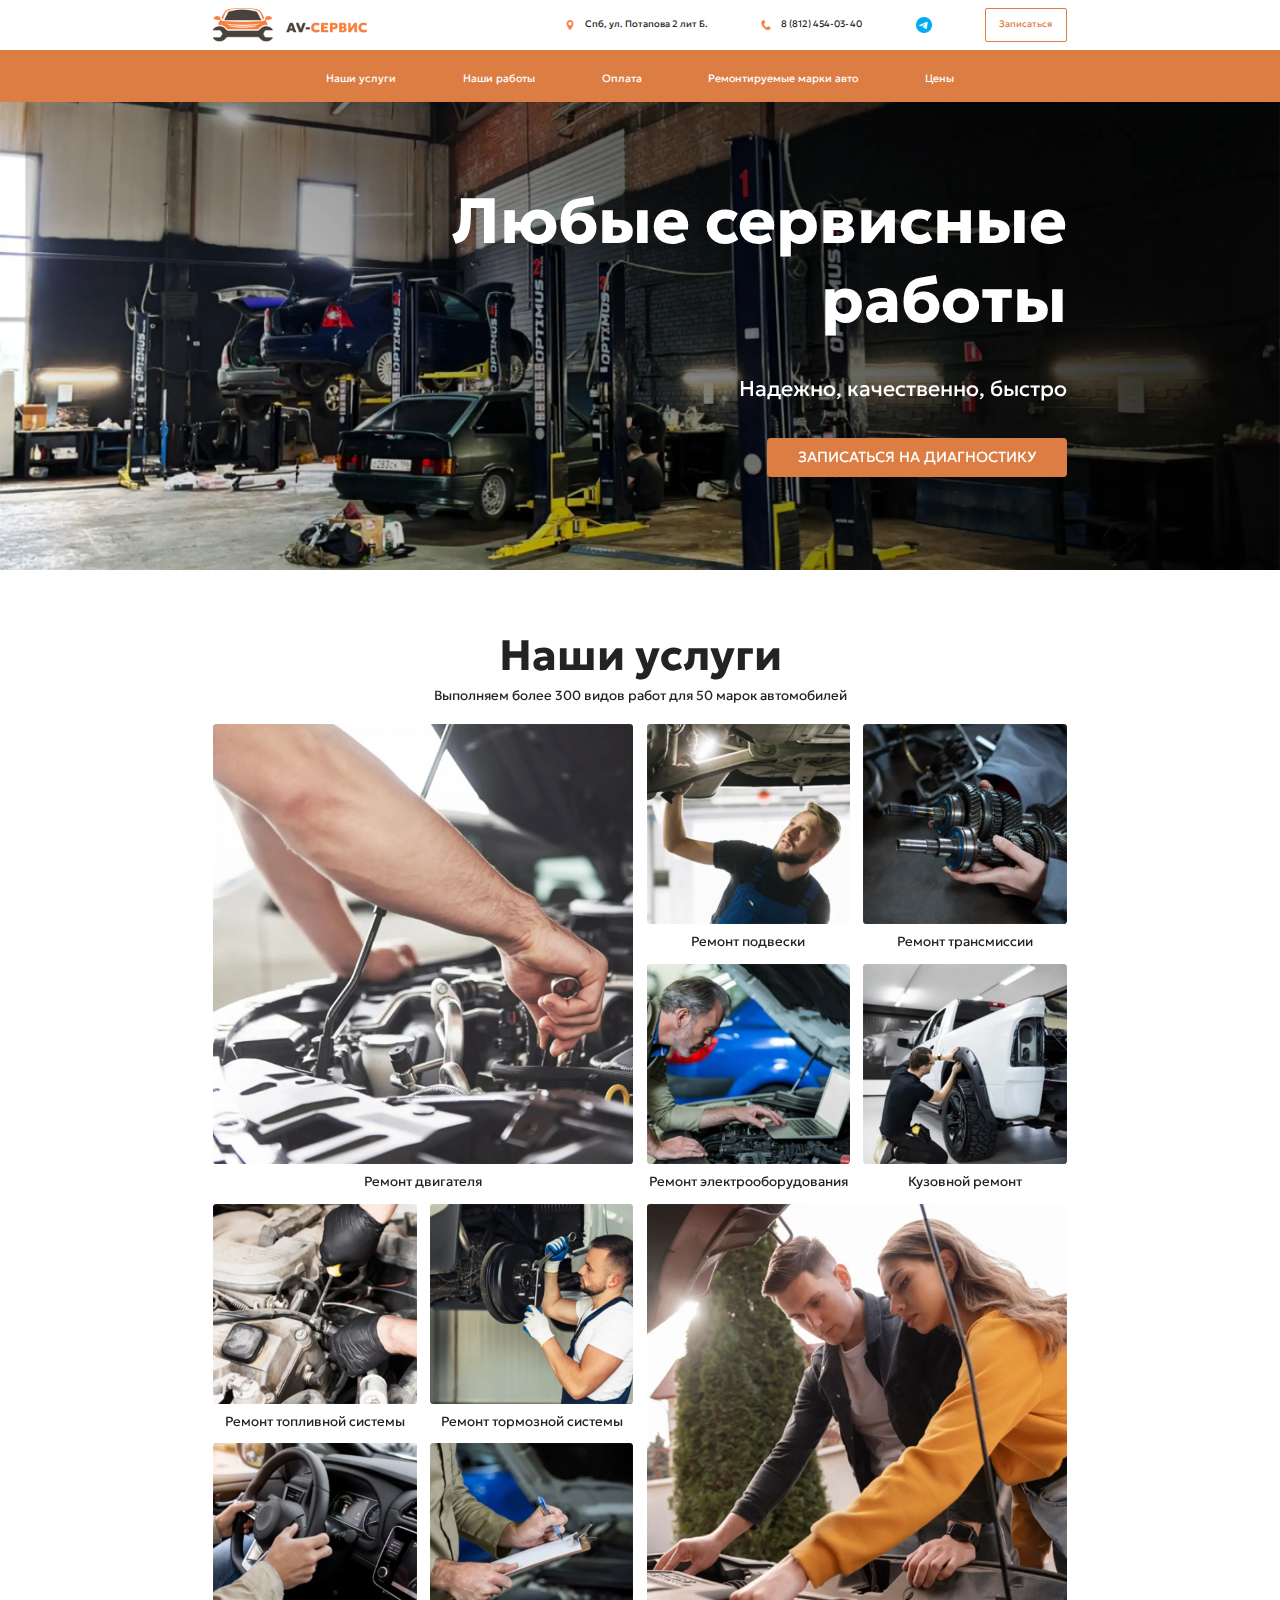
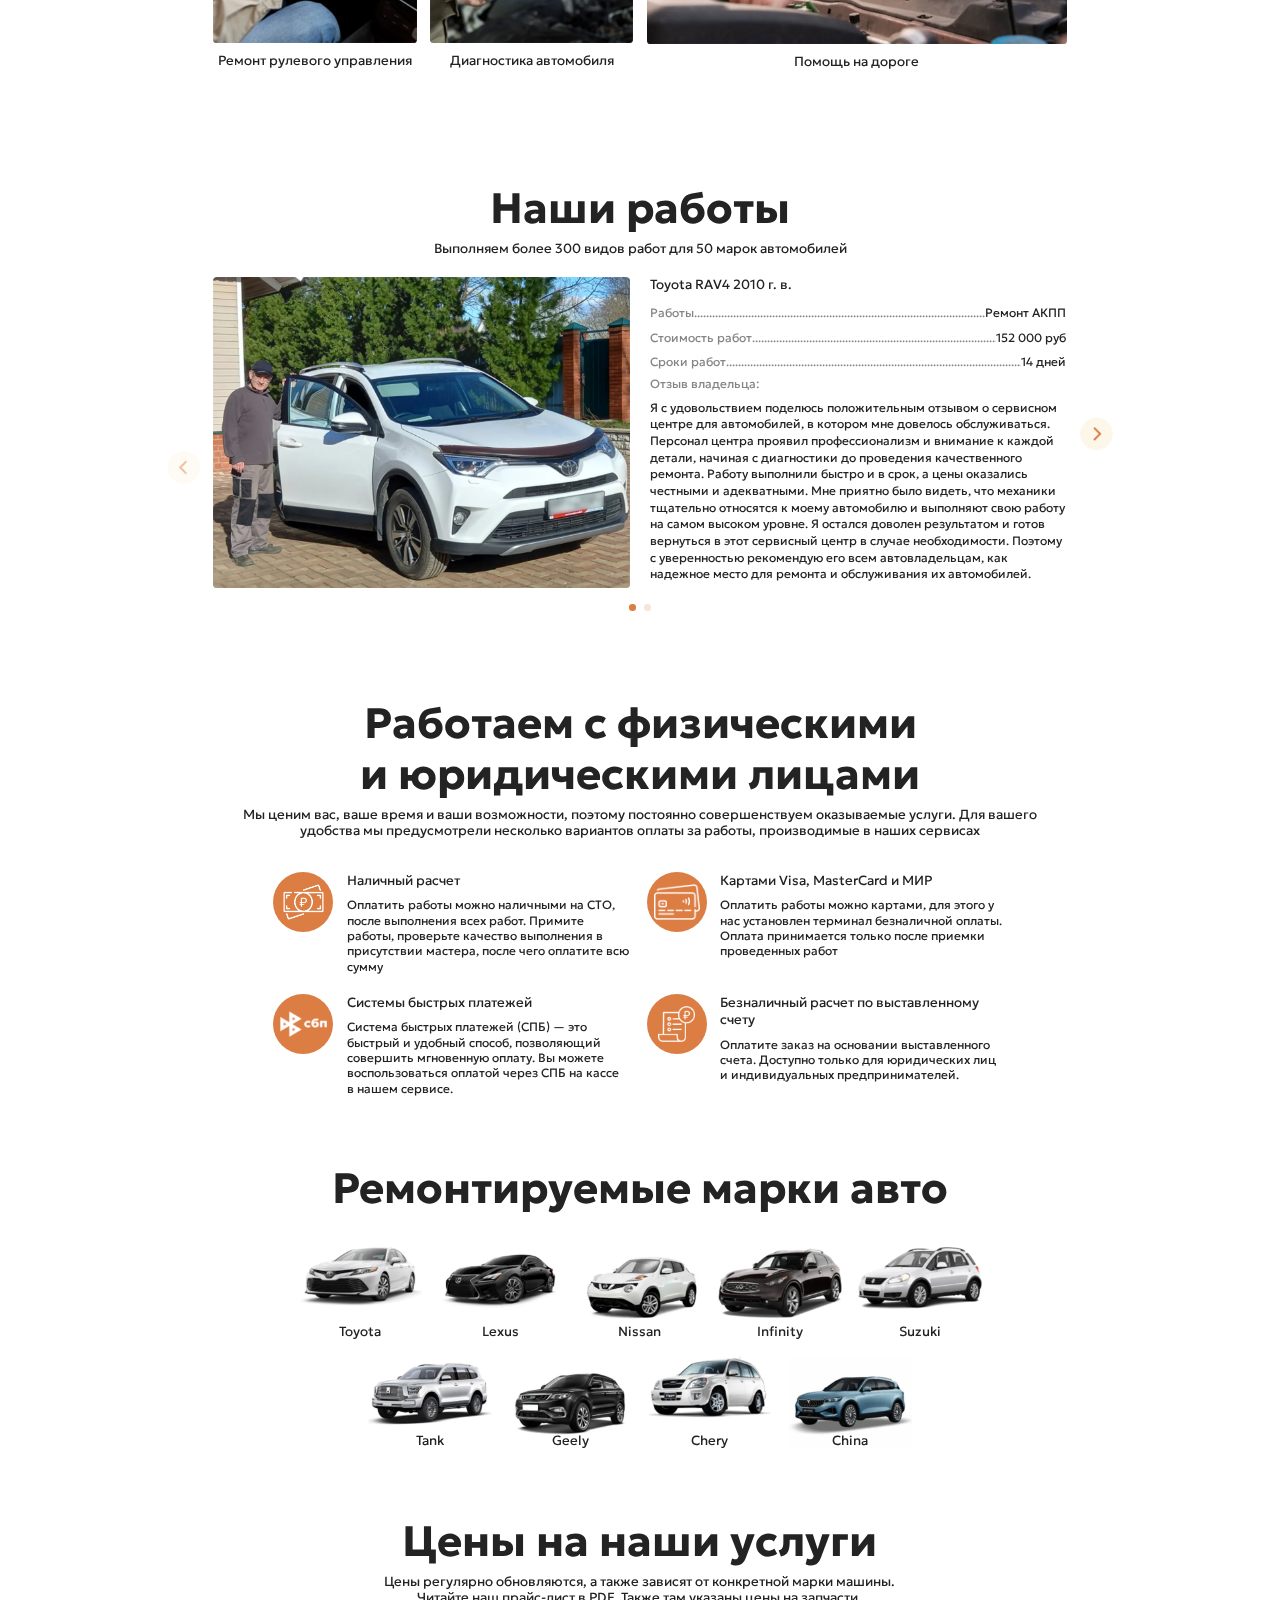
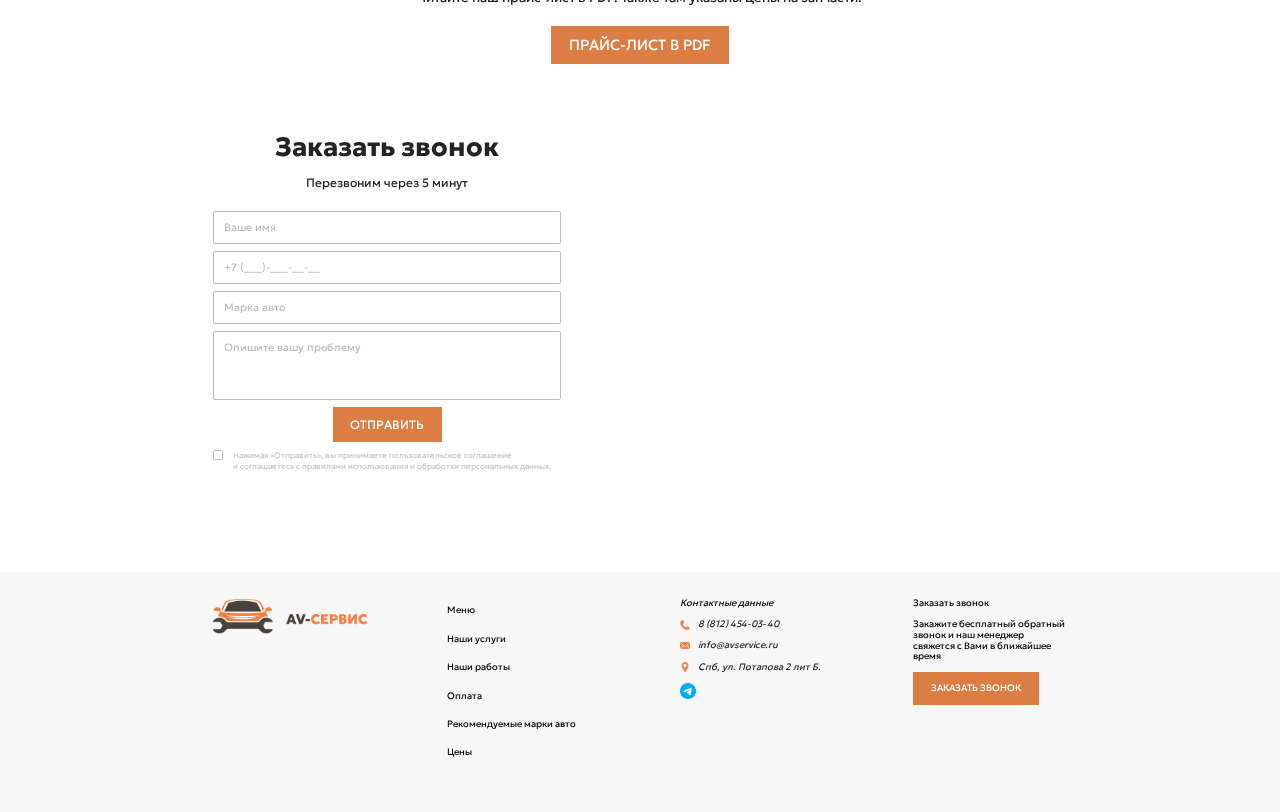
<file: docs/index.html>
<!DOCTYPE html>
<html lang="ru" class="page">

<head>
  <meta charset="UTF-8">
  <meta name="viewport" content="width=device-width, initial-scale=1.0">
  <link rel="shortcut icon" href="favicon.ico" type="image/x-icon">
  <meta http-equiv="X-UA-Compatible" content="ie=edge">
  <meta name="theme-color" content="#111111">
  <title>AV-Сервис</title>
  <link rel="preload" href="fonts/Exo2-Regular.woff2" as="font" type="font/woff2" crossorigin>
  <link rel="preload" href="fonts/Geologica-Thin.woff2" as="font" type="font/woff2" crossorigin>
  <link rel="preload" href="fonts/Geologica-ExtraLight.woff2" as="font" type="font/woff2" crossorigin>
  <link rel="preload" href="fonts/Geologica-Light.woff2" as="font" type="font/woff2" crossorigin>
  <link rel="preload" href="fonts/Geologica-Regular.woff2" as="font" type="font/woff2" crossorigin>
  <link rel="preload" href="fonts/Geologica-Medium.woff2" as="font" type="font/woff2" crossorigin>
  <link rel="preload" href="fonts/Geologica-SemiBold.woff2" as="font" type="font/woff2" crossorigin>
  <link rel="preload" href="fonts/Geologica-ExtraBold.woff2" as="font" type="font/woff2" crossorigin>
  <link rel="preload" href="fonts/Geologica-Bold.woff2" as="font" type="font/woff2" crossorigin>
  <link rel="preload" href="fonts/Geologica-Black.woff2" as="font" type="font/woff2" crossorigin>
  <link rel="stylesheet" href="css/vendor.css">
  <link rel="stylesheet" href="css/main.css">

  <script src="https://api-maps.yandex.ru/v3/?apikey=221cbec3-01c0-4b1a-8417-d7d65e719c35&lang=ru_RU"></script>
  <script defer src="js/main.js"></script>
</head>

<body class="page__body">
  <div class="site-container">
    <header class="header">
  <div class="header__top">
    <div class="container header__container">
      <div class="header__left">
        <a href="./" class="header__logo">
          <img src="./img/logo.png" alt="AV-Service">
        </a>
      </div>
      <div class="header__right header__container">
        <div class="header__location header-loc">
          <img src="./img/map-icon.png" alt="">
          <span>
            Спб, ул. Потапова 2 лит Б.
          </span>
        </div>

        <a href="tel:78124540340" class="header__location">
          <img src="./img/tel-icon.png" alt="">
          <span>
            8 (812) 454-03-40
          </span>
        </a>

        <a href="#" class="header__tg">
          <img src="./img/tg-icon.png" alt="">
        </a>

        <button class="btn-reset header__btn modal-btn">
          Записаться
        </button>

        <button class="btn-reset header__burger">
          <div class="line"></div>
        </button>
      </div>
    </div>
  </div>

  <div class="header__bottom">
    <div class="container">
      <nav class="nav header__nav">
        <ul class="list-reset nav__list">
          <li class="nav__item">
            <a href="#services" class="nav__link">Наши услуги</a>
          </li>
          <li class="nav__item">
            <a href="#works" class="nav__link">Наши работы</a>
          </li>
          <li class="nav__item">
            <a href="#payment" class="nav__link">Оплата</a>
          </li>
          <li class="nav__item">
            <a href="#cars" class="nav__link">Ремонтируемые марки авто</a>
          </li>
          <li class="nav__item">
            <a href="#prices" class="nav__link">Цены</a>
          </li>
        </ul>
      </nav>
    </div>
  </div>

  <div class="menu">
  <div class="menu__body">
    <nav class="footer__nav nav menu__nav">
      <ul class="list-reset nav__list">
        <li class="nav__item">
          <a class="nav__link">Меню</a>
        </li>
        <li class="nav__item">
          <a href="#services" class="nav__link">Наши услуги</a>
        </li>
        <li class="nav__item">
          <a href="#works" class="nav__link">Наши работы</a>
        </li>
        <li class="nav__item">
          <a href="#payment" class="nav__link">Оплата</a>
        </li>
        <li class="nav__item">
          <a href="#cars" class="nav__link">Рекомендуемые марки авто</a>
        </li>
        <li class="nav__item">
          <a href="#prices" class="nav__link">Цены</a>
        </li>
      </ul>
    </nav>

    <address class="footer__address menu__address">
      <span class="footer__capture">Контактные данные</span>
      <a href="tel:78124540340" class="footer__info">
        <img src="./img/tel-icon.png" alt="">
        <span>8 (812) 454-03-40</span>
      </a>
      <a href="mailto:info@avservice.ru" class="footer__info">
        <img src="./img/mail-icon.png" alt="">
        <span>info@avservice.ru</span>
      </a>
      <span class="footer__info">
        <img src="./img/map-icon.png" alt="">
        <span>Спб, ул. Потапова 2 лит Б.</span>
      </span>
      <a href="#" class="footer__tg">
        <img src="./img/tg-icon.png" alt="">
      </a>
    </address>
  </div>
</div>
</header>
    <main class="main">
      <section class="hero">
  <div class="container hero__container">
    <div class="hero__content">
      <h1 class="hero__title">Любые сервисные работы</h1>
      <p class="hero__desc">
        Надежно, качественно, быстро
      </p>
      <button class="btn-reset hero__btn btn modal-btn">Записаться на диагностику</button>
    </div>
  </div>
</section>

      <section class="services" id="services">
  <div class="container">
    <h2 class="title2 services__title">Наши услуги</h2>
    <p class="desc services__desc">Выполняем более 300 видов работ для 50 марок автомобилей</p>

    <div class="services__items">
      <div class="services__item services__item--big">
        <div class="services__image">
          <picture>
            <source srcset="./img/services/01.webp" type="image/webp">
            <img src="./img/services/01.png" alt="">
          </picture>
        </div>
        <div class="services__capture">Ремонт двигателя</div>
      </div>

      <div class="services__item">
        <div class="services__image">
          <picture>
            <source srcset="./img/services/02.webp" type="image/webp">
            <img src="./img/services/02.png" alt="">
          </picture>
        </div>
        <div class="services__capture">Ремонт подвески</div>
      </div>

      <div class="services__item">
        <div class="services__image">
          <picture>
            <source srcset="./img/services/03.webp" type="image/webp">
            <img src="./img/services/03.png" alt="">
          </picture>
        </div>
        <div class="services__capture">Ремонт трансмиссии</div>
      </div>

      <div class="services__item">
        <div class="services__image">
          <picture>
            <source srcset="./img/services/04.webp" type="image/webp">
            <img src="./img/services/04.png" alt="">
          </picture>
        </div>
        <div class="services__capture">Ремонт электрооборудования</div>
      </div>

      <div class="services__item">
        <div class="services__image">
          <picture>
            <source srcset="./img/services/05.webp" type="image/webp">
            <img src="./img/services/05.png" alt="">
          </picture>
        </div>
        <div class="services__capture">Кузовной ремонт</div>
      </div>

      <div class="services__item">
        <div class="services__image">
          <picture>
            <source srcset="./img/services/06.webp" type="image/webp">
            <img src="./img/services/06.png" alt="">
          </picture>
        </div>
        <div class="services__capture">Ремонт топливной системы</div>
      </div>

      <div class="services__item">
        <div class="services__image">
          <picture>
            <source srcset="./img/services/07.webp" type="image/webp">
            <img src="./img/services/07.png" alt="">
          </picture>
        </div>
        <div class="services__capture">Ремонт тормозной системы</div>
      </div>
      <div class="services__item services__item--big">
        <div class="services__image">
          <picture>
            <source srcset="./img/services/10.webp" type="image/webp">
            <img src="./img/services/10.png" alt="">
          </picture>
        </div>
        <div class="services__capture">Помощь на дороге</div>
      </div>
      <div class="services__item">
        <div class="services__image">
          <picture>
            <source srcset="./img/services/08.webp" type="image/webp">
            <img src="./img/services/08.png" alt="">
          </picture>
        </div>
        <div class="services__capture">Ремонт рулевого управления</div>
      </div>

      <div class="services__item">
        <div class="services__image">
          <picture>
            <source srcset="./img/services/09.webp" type="image/webp">
            <img src="./img/services/09.png" alt="">
          </picture>
        </div>
        <div class="services__capture">Диагностика автомобиля</div>
      </div>

    </div>
  </div>
</section>
      <section class="works" id="works">
  <div class="container">
    <h2 class="title2 works__title">Наши работы</h2>
    <p class="desc works__desc">
      Выполняем более 300 видов работ для 50 марок автомобилей
    </p>

    <div class="works__wrapper">
      <div class="works__slider swiper">
        <div class="swiper-wrapper">
          <div class="swiper-slide">
            <div class="works__item works-item">
              <div class="works-item__image">
                <picture>
                  <source srcset="./img/works/01.webp" type="image/webp">
                  <img src="./img/works/01.png" alt="">
                </picture>
              </div>
              <div class="works-item__chars">
                <span class="works-item__capture">Toyota RAV4 2010 г. в.</span>
                <ul class="list-reset works-item__list">
                  <li class="works-item__item works-char">
                    <span class="works-char__capture"><span>Работы</span></span>
                    <span class="works-char__value">Ремонт АКПП</span>
                  </li>
                  <li class="works-item__item works-char">
                    <span class="works-char__capture"><span>Стоимость работ</span></span>
                    <span class="works-char__value">152 000 руб</span>
                  </li>
                  <li class="works-item__item works-char">
                    <span class="works-char__capture"><span>Сроки работ</span></span>
                    <span class="works-char__value">14 дней</span>
                  </li>
                </ul>
                <div class="works-item__review">
                  <span>Отзыв владельца:</span>
                  <p>
                    Я с удовольствием поделюсь положительным отзывом о сервисном
                    центре для автомобилей, в котором мне довелось обслуживаться.
                    Персонал центра проявил профессионализм и внимание к каждой
                    детали, начиная с диагностики до проведения качественного
                    ремонта. Работу выполнили быстро и в срок, а цены оказались
                    честными и адекватными. Мне приятно было видеть, что механики
                    тщательно относятся к моему автомобилю и выполняют свою работу
                    на самом высоком уровне. Я остался доволен результатом и готов
                    вернуться в этот сервисный центр в случае необходимости. Поэтому
                    с уверенностью рекомендую его всем автовладельцам, как
                    надежное место для ремонта и обслуживания их автомобилей.
                  </p>
                </div>
              </div>
            </div>
          </div>
          <div class="swiper-slide">
            <div class="works__item works-item">
              <div class="works-item__image">
                <picture>
                  <source srcset="./img/works/01.webp" type="image/webp">
                  <img src="./img/works/01.png" alt="">
                </picture>
              </div>
              <div class="works-item__chars">
                <span class="works-item__capture">Toyota RAV4 2010 г. в.</span>
                <ul class="list-reset works-item__list">
                  <li class="works-item__item works-char">
                    <span class="works-char__capture"><span>Работы</span></span>
                    <span class="works-char__value">Ремонт АКПП</span>
                  </li>
                  <li class="works-item__item works-char">
                    <span class="works-char__capture"><span>Стоимость работ</span></span>
                    <span class="works-char__value">152 000 руб</span>
                  </li>
                  <li class="works-item__item works-char">
                    <span class="works-char__capture"><span>Сроки работ</span></span>
                    <span class="works-char__value">14 дней</span>
                  </li>
                </ul>
                <div class="works-item__review">
                  <span>Отзыв владельца:</span>
                  <p>
                    Я с удовольствием поделюсь положительным отзывом о сервисном
                    центре для автомобилей, в котором мне довелось обслуживаться.
                    Персонал центра проявил профессионализм и внимание к каждой
                    детали, начиная с диагностики до проведения качественного
                    ремонта. Работу выполнили быстро и в срок, а цены оказались
                    честными и адекватными. Мне приятно было видеть, что механики
                    тщательно относятся к моему автомобилю и выполняют свою работу
                    на самом высоком уровне. Я остался доволен результатом и готов
                    вернуться в этот сервисный центр в случае необходимости. Поэтому
                    с уверенностью рекомендую его всем автовладельцам, как
                    надежное место для ремонта и обслуживания их автомобилей.
                  </p>
                </div>
              </div>
            </div>
          </div>
        </div>
      </div>
      <div class="works__btn works__btn--prev">
        <img src="./img/arrow.png" alt="&LeftArrow;">
      </div>
      <div class="works__btn works__btn--next">
        <img src="./img/arrow.png" alt="&RightArrow;">
      </div>
    </div>
    <div class="works__pagination"></div>
  </div>
</section>
      <section class="clients" id="payment">
  <div class="container">
    <h2 class="title2 clients__title">
      Работаем с физическими
      и юридическими лицами
    </h2>
    <p class="desc clients__desc">
      Мы ценим вас, ваше время и ваши возможности, поэтому постоянно совершенствуем оказываемые услуги.
      Для вашего удобства мы предусмотрели несколько вариантов оплаты за работы, производимые в наших сервисах
    </p>

    <div class="clients__items">
      <div class="clients__item clients-item">
        <div class="clients-item__icon">
          <img src="./img/cash.png" alt="">
        </div>
        <div class="clients-item__content">
          <span class="clients-item__capture">Наличный расчет</span>
          <p class="clients-item__desc">
            Оплатить работы можно наличными на СТО,
            после выполнения всех работ. Примите
            работы, проверьте качество выполнения в
            присутствии мастера, после чего оплатите
            всю сумму
          </p>
        </div>
      </div>

      <div class="clients__item clients-item">
        <div class="clients-item__icon">
          <img src="./img/credit-card.png" alt="">
        </div>
        <div class="clients-item__content">
          <span class="clients-item__capture">Картами Visa, MasterCard и МИР</span>
          <p class="clients-item__desc">
            Оплатить работы можно картами, для этого у
            нас установлен терминал безналичной
            оплаты. Оплата принимается только после
            приемки проведенных работ
          </p>
        </div>
      </div>

      <div class="clients__item clients-item">
        <div class="clients-item__icon">
          <img src="./img/sbp.png" alt="">
        </div>
        <div class="clients-item__content">
          <span class="clients-item__capture">Системы быстрых платежей</span>
          <p class="clients-item__desc">
            Система быстрых платежей (СПБ) — это
            быстрый и удобный способ, позволяющий
            совершить мгновенную оплату. Вы можете
            воспользоваться оплатой через СПБ на кассе
            в нашем сервисе.
          </p>
        </div>
      </div>

      <div class="clients__item clients-item">
        <div class="clients-item__icon">
          <img src="./img/bill.png" alt="">
        </div>
        <div class="clients-item__content">
          <span class="clients-item__capture">Безналичный расчет по выставленному
            счету</span>
          <p class="clients-item__desc">
            Оплатите заказ на основании выставленного
            счета. Доступно только для юридических лиц
            и индивидуальных предпринимателей.
          </p>
        </div>
      </div>
    </div>
  </div>
</section>
      <section class="cars" id="cars">
  <div class="container">
    <h2 class="title2 cars__title">
      Ремонтируемые марки авто
    </h2>

    <div class="cars__items">
      <div class="cars__item">
        <div class="cars__image">
          <picture>
            <source srcset="./img/cars/toyota.webp" type="image/webp">
            <img src="./img/cars/toyota.png" loading="lazy" alt="">
          </picture>
        </div>
        <div class="cars__capture">Toyota</div>
      </div>
      <div class="cars__item">
        <div class="cars__image">
          <picture>
            <source srcset="./img/cars/lexus.webp" type="image/webp">
            <img src="./img/cars/lexus.png" loading="lazy" alt="">
          </picture>
        </div>
        <div class="cars__capture">Lexus</div>
      </div>
      <div class="cars__item">
        <div class="cars__image">
          <picture>
            <source srcset="./img/cars/nissan.webp" type="image/webp">
            <img src="./img/cars/nissan.png" loading="lazy" alt="">
          </picture>
        </div>
        <div class="cars__capture">Nissan</div>
      </div>
      <div class="cars__item">
        <div class="cars__image">
          <picture>
            <source srcset="./img/cars/infinity.webp" type="image/webp">
            <img src="./img/cars/infinity.png" loading="lazy" alt="">
          </picture>
        </div>
        <div class="cars__capture">Infinity</div>
      </div>
      <div class="cars__item">
        <div class="cars__image">
          <picture>
            <source srcset="./img/cars/suzuki.webp" type="image/webp">
            <img src="./img/cars/suzuki.png" loading="lazy" alt="">
          </picture>
        </div>
        <div class="cars__capture">Suzuki</div>
      </div>
      <div class="cars__item">
        <div class="cars__image">
          <picture>
            <source srcset="./img/cars/tank.webp" type="image/webp">
            <img src="./img/cars/tank.png" loading="lazy" alt="">
          </picture>
        </div>
        <div class="cars__capture">Tank</div>
      </div>
      <div class="cars__item">
        <div class="cars__image">
          <picture>
            <source srcset="./img/cars/geely.webp" type="image/webp">
            <img src="./img/cars/geely.png" loading="lazy" alt="">
          </picture>
        </div>
        <div class="cars__capture">Geely</div>
      </div>
      <div class="cars__item">
        <div class="cars__image">
          <picture>
            <source srcset="./img/cars/chery.webp" type="image/webp">
            <img src="./img/cars/chery.png" loading="lazy" alt="">
          </picture>
        </div>
        <div class="cars__capture">Chery</div>
      </div>
      <div class="cars__item">
        <div class="cars__image">
          <picture>
            <source srcset="./img/cars/china.webp" type="image/webp">
            <img src="./img/cars/china.png" loading="lazy" alt="">
          </picture>
        </div>
        <div class="cars__capture">China</div>
      </div>
    </div>
  </div>
</section>
      <section class="price" id="prices">
  <div class="container">
    <div class="price__content">
      <h2 class="title2 price__title">Цены на наши услуги</h2>
      <p class="desc price__desc">
        Цены регулярно обновляются, а также зависят от конкретной марки машины.
        Читайте наш прайс-лист в PDF. Также там указаны цены на запчасти.
      </p>
      <a href="#" class="btn price__btn">Прайс-лист в PDF</a>
    </div>
  </div>
</section>
      <section class="cta">
  <div class="container cta__container">
    <div class="cta__content">
      <h3 class="cta__title">Заказать звонок</h3>
      <p class="cta__desc">Перезвоним через 5 минут</p>
      <form action="post" class="cta__form form cta-form">
        <label class="form__label">
          <input type="text" class="form__input input-name" placeholder="Ваше имя">
        </label>
        <label class="form__label">
          <input type="tel" class="form__input input-tel" placeholder="+7 (___)-___-__-__">
        </label>
        <label class="form__label">
          <input type="text" class="form__input input-mark" placeholder="Марка авто">
        </label>
        <label class="form__label">
          <textarea placeholder="Опишите вашу проблему" class="form__area input-area"></textarea>
        </label>
        <button class="btn-reset btn form__btn">Отправить</button>
        <div id="checkbox-wrapper">
          <input type="checkbox" id="checkbox" class="visually-hidden form__ch input-check">
          <label for="checkbox" class="form__check">
            <div class="form__box"></div>
            <span class="form__text">
              Нажимая «Отправить», вы принимаете пользовательское соглашение
              и соглашаетесь с правилами использования и обработки персональных данных.
            </span>
          </label>
        </div>
      </form>
    </div>
    <div class="cta__map">
      <div class="map" id="map"></div>
    </div>
  </div>
</section>

      <div class="modal">
  <div class="modal__body">
    <div class="modal__close">
      <img src="./img/close-icon.png" alt="&times;">
    </div>
    <h3 class="cta__title modal__title">Заказать звонок</h3>
    <p class="cta__desc modal__desc">Наш менеджер свяжется с вами для консультации</p>
    <form action="#" class="cta__form form modal-form">
      <label class="form__label">
        <input type="text" class="form__input input-name" placeholder="Ваше имя">
      </label>
      <label class="form__label">
        <input type="tel" class="form__input input-tel" placeholder="+7 (___)-___-__-__">
      </label>
      <button class="btn-reset btn form__btn">Отправить</button>
      <div id="m-checkbox">
        <input type="checkbox" id="m-check" class="visually-hidden form__ch input-check">
        <label for="m-check" class="form__check">
          <div class="form__box"></div>
          <span class="form__text">
            Нажимая «Отправить», вы принимаете пользовательское соглашение
            и соглашаетесь с правилами использования и обработки персональных данных.
          </span>
        </label>
      </div>
    </form>
  </div>
</div>

    </main>
    <footer class="footer">
  <div class="container footer__container">
    <a href="#" class="footer__logo header__logo">
      <img src="./img/logo.png" alt="">
    </a>

    <nav class="footer__nav nav">
      <ul class="list-reset nav__list">
        <li class="nav__item">
          <a class="nav__link">Меню</a>
        </li>
        <li class="nav__item">
          <a href="#services" class="nav__link">Наши услуги</a>
        </li>
        <li class="nav__item">
          <a href="#works" class="nav__link">Наши работы</a>
        </li>
        <li class="nav__item">
          <a href="#payment" class="nav__link">Оплата</a>
        </li>
        <li class="nav__item">
          <a href="#cars" class="nav__link">Рекомендуемые марки авто</a>
        </li>
        <li class="nav__item">
          <a href="#prices" class="nav__link">Цены</a>
        </li>
      </ul>
    </nav>

    <address class="footer__address">
      <span class="footer__capture">Контактные данные</span>
      <a href="tel:78124540340" class="footer__info">
        <img src="./img/tel-icon.png" alt="">
        <span>8 (812) 454-03-40</span>
      </a>
      <a href="mailto:info@avservice.ru" class="footer__info">
        <img src="./img/mail-icon.png" alt="">
        <span>info@avservice.ru</span>
      </a>
      <span class="footer__info">
        <img src="./img/map-icon.png" alt="">
        <span>Спб, ул. Потапова 2 лит Б.</span>
      </span>
      <a href="#" class="footer__tg">
        <img src="./img/tg-icon.png" alt="">
      </a>
    </address>

    <div class="footer__col">
      <span class="footer__capture">Заказать звонок</span>
      <p class="footer__desc footer__capture">
        Закажите бесплатный обратный звонок
        и наш менеджер свяжется с Вами
        в ближайшее время
      </p>
      <button class="btn-reset btn footer__btn">
        Заказать звонок
      </button>
    </div>
  </div>
</footer>

  </div>

  <script>
    window.map = null;

    main();
    async function main() {
      await ymaps3.ready;
      const {YMap, YMapDefaultSchemeLayer, YMapDefaultFeaturesLayer} = ymaps3;
      const {YMapDefaultMarker} = await ymaps3.import('@yandex/ymaps3-markers@0.0.1');

      map = new YMap(
        document.getElementById('map'),
        {location: {
            center: [30.469363, 59.960670],
            zoom: 15,
          }
        },
        [
          new YMapDefaultSchemeLayer({}),
          new YMapDefaultFeaturesLayer({})
        ]
      );
        const marker = new YMapDefaultMarker({
          coordinates: [30.469363, 59.960670],
          color: '#FF2400'
        });
        map.addChild(marker);
    }
  </script>
</body>

</html>
</file>
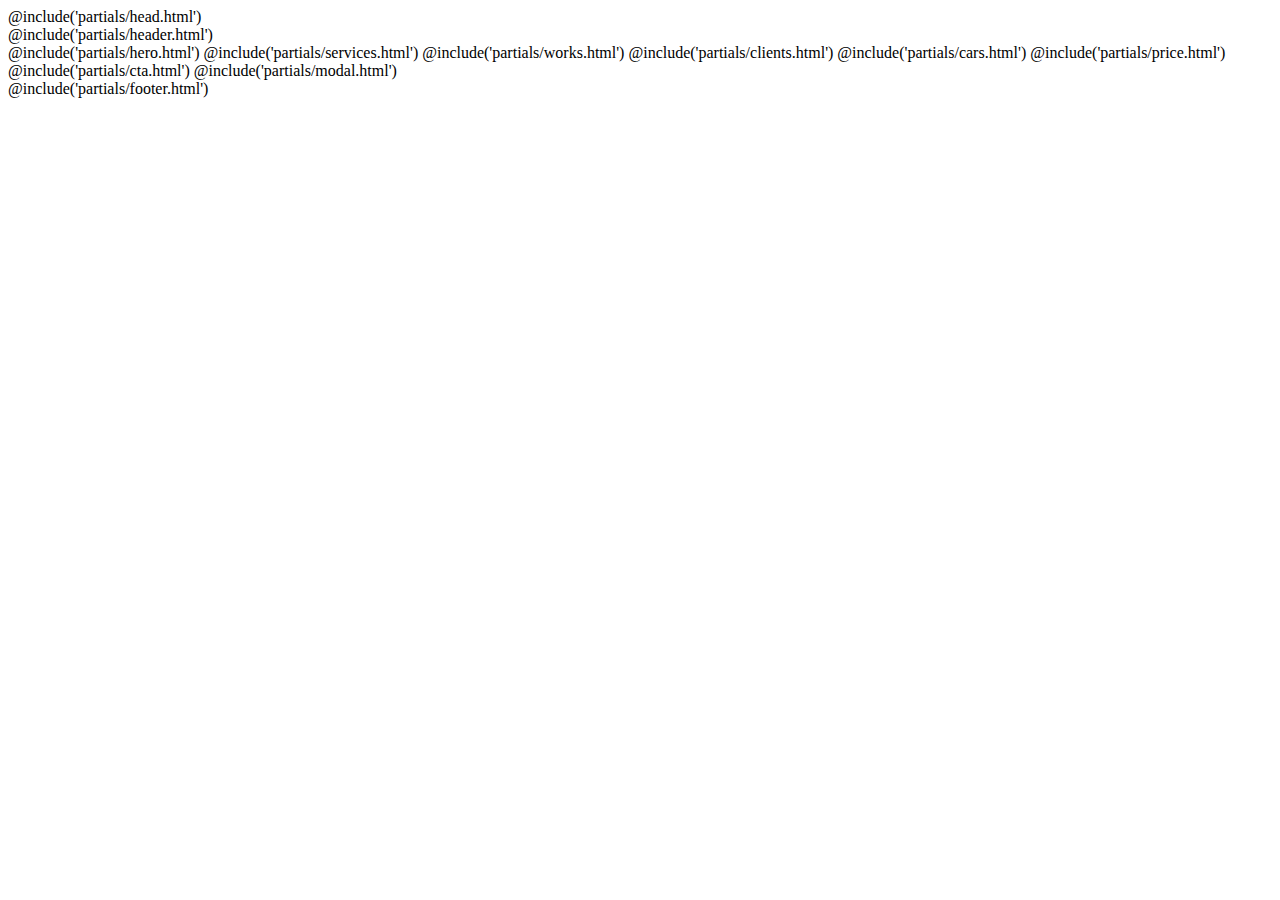
<file: src/index.html>
<!DOCTYPE html>
<html lang="ru" class="page">

@include('partials/head.html')

<body class="page__body">
  <div class="site-container">
    @include('partials/header.html')
    <main class="main">
      @include('partials/hero.html')
      @include('partials/services.html')
      @include('partials/works.html')
      @include('partials/clients.html')
      @include('partials/cars.html')
      @include('partials/price.html')
      @include('partials/cta.html')
      @include('partials/modal.html')
    </main>
    @include('partials/footer.html')
    <!-- @include('html/h1.html') пример include -->
  </div>

  <script>
    window.map = null;

    main();
    async function main() {
      await ymaps3.ready;
      const {YMap, YMapDefaultSchemeLayer, YMapDefaultFeaturesLayer} = ymaps3;
      const {YMapDefaultMarker} = await ymaps3.import('@yandex/ymaps3-markers@0.0.1');

      map = new YMap(
        document.getElementById('map'),
        {location: {
            center: [30.469363, 59.960670],
            zoom: 15,
          }
        },
        [
          new YMapDefaultSchemeLayer({}),
          new YMapDefaultFeaturesLayer({})
        ]
      );
        const marker = new YMapDefaultMarker({
          coordinates: [30.469363, 59.960670],
          color: '#FF2400'
        });
        map.addChild(marker);
    }
  </script>
</body>

</html>
</file>
<file: docs/css/main.css>
:root {
  --font-family: "Geologica", sans-serif;
  --content-width: 128rem;
  --container-offset: 2rem;
  --container-width: calc(var(--content-width) + (var(--container-offset) * 2));
  --light-color: #fff;
}

/* stylelint-disable */
/* stylelint-disable */
/* stylelint-disable */
.custom-checkbox__field:checked + .custom-checkbox__content::after {
  opacity: 1;
}

.custom-checkbox__field:focus + .custom-checkbox__content::before {
  outline: 2px solid #f00;
  outline-offset: 2px;
}

.custom-checkbox__field:disabled + .custom-checkbox__content {
  opacity: 0.4;
  pointer-events: none;
}

/* stylelint-disable */
/* stylelint-disable */
/* stylelint-disable value-keyword-case */
@font-face {
  font-family: "Exo2";
  src: url("../fonts/../fonts/Exo2-Regular.woff2") format("woff2");
  font-weight: 400;
  font-display: swap;
  font-style: normal;
}
@font-face {
  font-family: "Geologica";
  src: url("../fonts/../fonts/Geologica-Thin.woff2") format("woff2");
  font-weight: 100;
  font-display: swap;
  font-style: normal;
}
@font-face {
  font-family: "Geologica";
  src: url("../fonts/../fonts/Geologica-ExtraLight.woff2") format("woff2");
  font-weight: 200;
  font-display: swap;
  font-style: normal;
}
@font-face {
  font-family: "Geologica";
  src: url("../fonts/../fonts/Geologica-Light.woff2") format("woff2");
  font-weight: 300;
  font-display: swap;
  font-style: normal;
}
@font-face {
  font-family: "Geologica";
  src: url("../fonts/../fonts/Geologica-Regular.woff2") format("woff2");
  font-weight: 400;
  font-display: swap;
  font-style: normal;
}
@font-face {
  font-family: "Geologica";
  src: url("../fonts/../fonts/Geologica-Medium.woff2") format("woff2");
  font-weight: 500;
  font-display: swap;
  font-style: normal;
}
@font-face {
  font-family: "Geologica";
  src: url("../fonts/../fonts/Geologica-SemiBold.woff2") format("woff2");
  font-weight: 600;
  font-display: swap;
  font-style: normal;
}
@font-face {
  font-family: "Geologica";
  src: url("../fonts/../fonts/Geologica-ExtraBold.woff2") format("woff2");
  font-weight: 800;
  font-display: swap;
  font-style: normal;
}
@font-face {
  font-family: "Geologica";
  src: url("../fonts/../fonts/Geologica-Bold.woff2") format("woff2");
  font-weight: 700;
  font-display: swap;
  font-style: normal;
}
@font-face {
  font-family: "Geologica";
  src: url("../fonts/../fonts/Geologica-Black.woff2") format("woff2");
  font-weight: 900;
  font-display: swap;
  font-style: normal;
}
*,
*::before,
*::after {
  -webkit-box-sizing: border-box;
  box-sizing: border-box;
}

html {
  font-size: 0.5208333333vw;
}
@media (max-width: 768px) {
  html {
    font-size: 2.7777777778vw;
  }
}

.page {
  height: 100%;
  font-family: var(--font-family, sans-serif);
  -webkit-text-size-adjust: 100%;
  scroll-behavior: smooth;
}

.page__body {
  margin: 0;
  min-width: 360px;
  min-height: 100%;
  font-size: 16px;
}

img {
  height: auto;
  max-width: 100%;
  -o-object-fit: cover;
  object-fit: cover;
}

a {
  text-decoration: none;
}

.site-container {
  overflow: hidden;
}

.is-hidden {
  display: none !important;
  /* stylelint-disable-line declaration-no-important */
}

.btn-reset {
  border: none;
  padding: 0;
  background-color: transparent;
  cursor: pointer;
}

.list-reset {
  list-style: none;
  margin: 0;
  padding: 0;
}

.input-reset {
  -webkit-appearance: none;
  -moz-appearance: none;
  appearance: none;
  border: none;
  border-radius: 0;
  background-color: #fff;
}
.input-reset::-webkit-search-decoration, .input-reset::-webkit-search-cancel-button, .input-reset::-webkit-search-results-button, .input-reset::-webkit-search-results-decoration {
  display: none;
}

.visually-hidden {
  position: absolute;
  overflow: hidden;
  margin: -1px;
  border: 0;
  padding: 0;
  width: 1px;
  height: 1px;
  clip: rect(0 0 0 0);
}

.container {
  margin: 0 auto;
  padding: 0 var(--container-offset);
  max-width: var(--container-width);
}

.centered {
  text-align: center;
}

.dis-scroll {
  position: fixed;
  left: 0;
  top: 0;
  overflow: hidden;
  width: 100%;
  height: 100vh;
  -ms-scroll-chaining: none;
  overscroll-behavior: none;
}

.page--ios .dis-scroll {
  position: relative;
}

.title2 {
  max-width: 90rem;
  margin: 0 auto;
  margin-bottom: 1rem;
  font-size: 6.4rem;
  color: rgb(35, 35, 35);
  line-height: 1.2;
  text-align: center;
}
@media (max-width: 768px) {
  .title2 {
    font-size: 2.8rem;
    margin-bottom: 1rem;
  }
}

.desc {
  max-width: 120rem;
  margin: 0 auto;
  margin-bottom: 3rem;
  font-size: 2rem;
  color: rgb(35, 35, 35);
  line-height: 1.2;
  text-align: center;
}
@media (max-width: 768px) {
  .desc {
    font-size: 1.6rem;
    margin-bottom: 2rem;
  }
}

.btn {
  display: -webkit-inline-box;
  display: -ms-inline-flexbox;
  display: inline-flex;
  -webkit-box-align: center;
  -ms-flex-align: center;
  align-items: center;
  -webkit-box-pack: center;
  -ms-flex-pack: center;
  justify-content: center;
  padding: 1.5rem 2.5rem;
  font-size: 2.2rem;
  text-transform: uppercase;
  color: #fff;
  background-color: #dc7d43;
  border: 0.1rem solid #dc7d43;
  -webkit-transition: 0.3s ease-out;
  transition: 0.3s ease-out;
}
@media (max-width: 768px) {
  .btn {
    font-size: 1.6rem;
    padding: 0.8rem 1.2rem;
  }
}
@media (any-hover: hover) {
  .btn:hover {
    background-color: #fff;
    color: #dc7d43;
  }
}

.just-validate-error-label {
  display: none;
}

.just-validate-error-field,
.just-validate-error-field + .form__check > .form__box {
  border: 1px solid rgb(255, 106, 106) !important;
}

.header {
  position: relative;
}
.header__container {
  display: -webkit-box;
  display: -ms-flexbox;
  display: flex;
  -webkit-box-align: center;
  -ms-flex-align: center;
  align-items: center;
  -webkit-box-pack: justify;
  -ms-flex-pack: justify;
  justify-content: space-between;
  gap: 8rem;
}
.header__container--center {
  -webkit-box-pack: center;
  -ms-flex-pack: center;
  justify-content: center;
}
@media (max-width: 768px) {
  .header__container {
    gap: 3rem;
  }
}
.header__top {
  padding: 1rem 0;
  background-color: #fff;
  position: relative;
  z-index: 90;
}
.header__bottom {
  padding: 2.5rem 0;
  background-color: #dc7d43;
  position: relative;
  z-index: 91;
}
@media (max-width: 768px) {
  .header__bottom {
    display: none;
  }
}
.header__logo {
  display: block;
  width: 23rem;
  height: 5.5rem;
}
@media (max-width: 768px) {
  .header__logo {
    width: 12rem;
    height: 3rem;
  }
}
.header__logo img {
  width: 100%;
  height: 100%;
  -o-object-fit: contain;
  object-fit: contain;
}
.header__location {
  display: -webkit-box;
  display: -ms-flexbox;
  display: flex;
  -webkit-box-align: center;
  -ms-flex-align: center;
  align-items: center;
  gap: 1.5rem;
  font-size: 1.4rem;
  color: rgb(35, 35, 35);
  line-height: 1.2;
}
@media (max-width: 768px) {
  .header__location {
    display: none;
  }
}
.header__location img {
  display: block;
  width: 1.5rem;
  height: 1.5rem;
  -ms-flex-negative: 0;
  flex-shrink: 0;
  -o-object-fit: contain;
  object-fit: contain;
}
.header__tg {
  display: block;
  width: 2.4rem;
  height: 2.4rem;
}
@media (max-width: 768px) {
  .header__tg {
    display: none;
  }
}
.header__tg img {
  width: 100%;
  height: 100%;
  -o-object-fit: contain;
  object-fit: contain;
}
.header__btn {
  font-size: 1.4rem;
  color: rgb(220, 125, 67);
  line-height: 1.2;
  border: 1px solid rgb(220, 125, 67);
  border-radius: 0.3rem;
  padding: 1.5rem 2rem;
  -webkit-transition: color 0.3s ease-out, background-color 0.3s ease-out;
  transition: color 0.3s ease-out, background-color 0.3s ease-out;
}
@media (any-hover: hover) {
  .header__btn:hover {
    color: #fff;
    background-color: rgb(220, 125, 67);
  }
}
@media (max-width: 768px) {
  .header__btn {
    padding: 0.7rem 1.5rem;
  }
}
.header__burger {
  display: none;
  position: relative;
  width: 1.5rem;
  height: 1.5rem;
  -webkit-box-align: center;
  -ms-flex-align: center;
  align-items: center;
  -webkit-box-pack: center;
  -ms-flex-pack: center;
  justify-content: center;
}
@media (max-width: 768px) {
  .header__burger {
    display: -webkit-box;
    display: -ms-flexbox;
    display: flex;
  }
}
.header__burger .line {
  height: 2px;
  width: 100%;
  background-color: #000;
  border-radius: 0.3rem;
}
.header__burger .line::before, .header__burger .line::after {
  content: "";
  position: absolute;
  left: 0;
  width: 100%;
  height: 2px;
  background-color: #000;
  border-radius: 0.3rem;
}
.header__burger .line::before {
  top: 0;
}
.header__burger .line::after {
  bottom: 0;
}

.header.fixed {
  position: fixed;
  z-index: 90;
  left: 0;
  top: 0;
  right: 0;
  width: 100%;
  border-bottom: 1px solid rgba(0, 0, 0, 0.1);
  -webkit-box-shadow: 0 0 10px rgba(0, 0, 0, 0.1);
  box-shadow: 0 0 10px rgba(0, 0, 0, 0.1);
}
.header.fixed .header__bottom {
  display: -webkit-inline-box;
  display: -ms-inline-flexbox;
  display: inline-flex;
  top: 0;
  left: 30rem;
  position: absolute;
  background-color: transparent;
}
.header.fixed .header__container {
  gap: 3rem;
}
.header.fixed .header-loc {
  display: none;
}
.header.fixed .header__nav .nav__list {
  display: -webkit-inline-box;
  display: -ms-inline-flexbox;
  display: inline-flex;
  margin-left: 26rem;
  gap: 2em;
}
.header.fixed .header__nav .nav__item:nth-child(n+5) {
  display: none;
}
.header.fixed .header__nav .nav__link {
  color: #000 !important;
}

.nav__list {
  display: -webkit-box;
  display: -ms-flexbox;
  display: flex;
  -webkit-box-pack: center;
  -ms-flex-pack: center;
  justify-content: center;
  -webkit-box-align: center;
  -ms-flex-align: center;
  align-items: center;
  gap: 10rem;
}
.nav__link {
  display: inline-block;
  position: relative;
  font-size: 1.6rem;
  color: #fff;
  line-height: 1.2;
  text-align: center;
}
@media (max-width: 768px) {
  .nav__link {
    font-size: 1.4rem;
  }
}
.nav__link::before {
  content: "";
  position: absolute;
  left: 0;
  bottom: 0;
  width: 10%;
  opacity: 0;
  height: 1px;
  background-color: currentColor;
  -webkit-transition: opacity 0.3s ease-out, width 0.3s ease-out;
  transition: opacity 0.3s ease-out, width 0.3s ease-out;
}
@media (any-hover: hover) {
  .nav__link:hover::before {
    width: 100%;
    opacity: 1;
  }
}

.hero {
  padding: 12rem 0 14rem;
  background-image: url("./../img/hero-bg.webp");
  background-size: cover;
  background-repeat: no-repeat;
  background-position: center;
}
@media (max-width: 768px) {
  .hero {
    height: 100vh;
    padding: 4.2rem 0;
  }
}
.hero__container {
  display: -webkit-box;
  display: -ms-flexbox;
  display: flex;
  -webkit-box-pack: end;
  -ms-flex-pack: end;
  justify-content: flex-end;
  width: 100%;
}
.hero__content {
  max-width: 93rem;
  width: 100%;
  text-align: right;
}
.hero__title {
  margin: 0;
  margin-bottom: 5.5rem;
  font-size: 9.6rem;
  color: #fff;
  line-height: 1.229;
}
@media (max-width: 768px) {
  .hero__title {
    font-size: 4.8rem;
    margin-bottom: 1.5rem;
  }
}
.hero__desc {
  margin: 0;
  margin-bottom: 5.5rem;
  font-size: 3.2rem;
  color: #fff;
  line-height: 1.2;
}
@media (max-width: 768px) {
  .hero__desc {
    font-size: 1.8rem;
    margin-bottom: 5rem;
  }
}
.hero__btn {
  display: inline-block;
  padding: 1.5rem 4.5rem;
  background-color: #dc7d43;
  font-size: 2.2rem;
  color: #fff;
  border-radius: 0.5rem;
}
@media (max-width: 768px) {
  .hero__btn {
    font-size: 1.6rem;
    padding: 1.2rem;
    width: 100%;
    text-align: center;
  }
}

.services {
  padding: 9rem 0;
}
@media (max-width: 768px) {
  .services {
    padding: 4rem 0;
  }
}
.services__items {
  display: -ms-grid;
  display: grid;
  -ms-grid-columns: (1fr)[4];
  grid-template-columns: repeat(4, 1fr);
  gap: 2rem;
}
@media (max-width: 768px) {
  .services__items {
    -ms-grid-columns: (1fr)[2];
    grid-template-columns: repeat(2, 1fr);
  }
}
.services__item {
  display: -webkit-box;
  display: -ms-flexbox;
  display: flex;
  -webkit-box-orient: vertical;
  -webkit-box-direction: normal;
  -ms-flex-direction: column;
  flex-direction: column;
}
.services__item--big {
  -ms-grid-column-span: 2;
  grid-column: 2 span;
  -ms-grid-row-span: 2;
  grid-row: 2 span;
}
@media (max-width: 768px) {
  .services__item--big {
    -ms-grid-column-span: 1;
    grid-column: 1 span;
    -ms-grid-row-span: 1;
    grid-row: 1 span;
  }
}
.services__item--big .services__image {
  height: 100%;
}
.services__image {
  margin-bottom: 1.5rem;
  height: 30rem;
  border-radius: 0.5rem;
  overflow: hidden;
}
@media (max-width: 768px) {
  .services__image {
    height: 16rem;
    margin-bottom: 0.5rem;
  }
}
.services__image img {
  width: 100%;
  height: 100%;
}
.services__capture {
  font-size: 2rem;
  color: rgb(35, 35, 35);
  line-height: 1.2;
  text-align: center;
}
@media (max-width: 768px) {
  .services__capture {
    font-size: 1.3rem;
  }
}

.works {
  padding: 8rem 0;
}
@media (max-width: 768px) {
  .works {
    padding: 3rem 0;
  }
}
.works .swiper-slide {
  -webkit-box-sizing: border-box;
  box-sizing: border-box;
}
.works__pagination {
  margin-top: 2rem;
  display: -webkit-box;
  display: -ms-flexbox;
  display: flex;
  -webkit-box-pack: center;
  -ms-flex-pack: center;
  justify-content: center;
}
.works__pagination .swiper-pagination-bullet {
  margin: 0 0.5rem;
  width: 1rem;
  height: 1rem;
  background-color: #dc7d43;
}
.works__wrapper {
  position: relative;
}
.works__btn {
  position: absolute;
  z-index: 5;
  top: 50%;
  -webkit-transform: translateY(-50%);
  -ms-transform: translateY(-50%);
  transform: translateY(-50%);
  width: 5rem;
  height: 5rem;
  border-radius: 100%;
  overflow: hidden;
  cursor: pointer;
}
.works__btn.swiper-button-disabled {
  opacity: 0.5;
}
.works__btn img {
  width: 100%;
  height: 100%;
  -o-object-fit: contain;
  object-fit: contain;
}
.works__btn--prev {
  left: -7rem;
  -webkit-transform: rotate(180deg) translateY(-50%);
  -ms-transform: rotate(180deg) translateY(-50%);
  transform: rotate(180deg) translateY(-50%);
}
.works__btn--next {
  right: -7rem;
}

.works-item {
  -webkit-box-sizing: border-box;
  box-sizing: border-box;
  display: -webkit-box;
  display: -ms-flexbox;
  display: flex;
  -webkit-box-pack: justify;
  -ms-flex-pack: justify;
  justify-content: space-between;
  gap: 3rem;
}
@media (max-width: 768px) {
  .works-item {
    -webkit-box-orient: vertical;
    -webkit-box-direction: normal;
    -ms-flex-direction: column;
    flex-direction: column;
    -webkit-box-align: start;
    -ms-flex-align: start;
    align-items: flex-start;
  }
}
.works-item__image {
  -webkit-box-flex: 1;
  -ms-flex: 1;
  flex: 1;
  width: 100%;
  height: 100%;
  border-radius: 0.5rem;
  overflow: hidden;
}
@media (max-width: 768px) {
  .works-item__image {
    height: 24rem;
  }
}
.works-item__image img {
  width: 100%;
  height: 100%;
}
.works-item__chars {
  -webkit-box-flex: 1;
  -ms-flex: 1;
  flex: 1;
}
.works-item__capture {
  display: block;
  margin-bottom: 2rem;
  font-size: 2rem;
  color: rgb(35, 35, 35);
  line-height: 1.2;
}
@media (max-width: 768px) {
  .works-item__capture {
    font-size: 1.8rem;
    margin-bottom: 1rem;
  }
}
.works-item__list {
  margin-bottom: 1.2rem;
}
.works-item__review span {
  display: block;
  margin-bottom: 1.2rem;
  font-size: 1.8rem;
  color: rgb(133, 133, 133);
  line-height: 1.2;
}
.works-item__review p {
  margin: 0;
  font-size: 1.8rem;
  color: rgb(35, 35, 35);
  line-height: 1.389;
}

.works-char {
  display: -webkit-box;
  display: -ms-flexbox;
  display: flex;
  -webkit-box-align: baseline;
  -ms-flex-align: baseline;
  align-items: baseline;
  -webkit-box-pack: justify;
  -ms-flex-pack: justify;
  justify-content: space-between;
  overflow: hidden;
}
.works-char:not(:last-child) {
  margin-bottom: 1.5rem;
}
.works-char__capture {
  -webkit-box-flex: 1;
  -ms-flex-positive: 1;
  flex-grow: 1;
  display: block;
  font-size: 1.8rem;
  color: rgb(133, 133, 133);
  line-height: 1.2;
  overflow: hidden;
  display: -webkit-box;
  display: -ms-flexbox;
  display: flex;
  -webkit-box-align: center;
  -ms-flex-align: center;
  align-items: center;
  position: relative;
}
@media (max-width: 768px) {
  .works-char__capture {
    font-size: 1.6rem;
  }
}
.works-char__capture span {
  -ms-flex-negative: 0;
  flex-shrink: 0;
  white-space: nowrap;
}
.works-char__capture span::after {
  content: "............................................................................................................................................................................................................................................................................................................................................................";
  position: absolute;
}
.works-char__value {
  font-size: 1.8rem;
  color: rgb(35, 35, 35);
  line-height: 1.2;
  text-align: right;
}
@media (max-width: 768px) {
  .works-char__value {
    font-size: 1.6rem;
  }
}

.clients {
  padding: 5rem 0;
}
@media (max-width: 768px) {
  .clients {
    padding: 2rem 0;
  }
}
.clients__items {
  max-width: 110rem;
  margin: 0 auto;
  width: 100%;
  display: -ms-grid;
  display: grid;
  -ms-grid-columns: (1fr)[2];
  grid-template-columns: repeat(2, 1fr);
  gap: 3rem 2rem;
}
@media (max-width: 768px) {
  .clients__items {
    -ms-grid-columns: 1fr;
    grid-template-columns: 1fr;
    gap: 2rem;
  }
}
.clients__desc {
  margin-bottom: 5rem;
}
@media (max-width: 768px) {
  .clients__desc {
    margin-bottom: 2rem;
  }
}

.clients-item {
  display: -webkit-box;
  display: -ms-flexbox;
  display: flex;
  -webkit-box-align: start;
  -ms-flex-align: start;
  align-items: flex-start;
  gap: 2rem;
}
@media (max-width: 768px) {
  .clients-item {
    -webkit-box-orient: vertical;
    -webkit-box-direction: normal;
    -ms-flex-direction: column;
    flex-direction: column;
    -webkit-box-align: center;
    -ms-flex-align: center;
    align-items: center;
    text-align: center;
  }
}
.clients-item__icon {
  -ms-flex-negative: 0;
  flex-shrink: 0;
  width: 9rem;
  height: 9rem;
  border-radius: 100%;
  background-color: #dc7d43;
  display: -webkit-box;
  display: -ms-flexbox;
  display: flex;
  -webkit-box-align: center;
  -ms-flex-align: center;
  align-items: center;
  -webkit-box-pack: center;
  -ms-flex-pack: center;
  justify-content: center;
  padding: 1.8rem 1rem;
}
@media (max-width: 768px) {
  .clients-item__icon {
    width: 7rem;
    height: 7rem;
    padding: 1rem;
  }
}
.clients-item__icon img {
  width: 100%;
  height: 100%;
  -o-object-fit: contain;
  object-fit: contain;
}
.clients-item__capture {
  display: block;
  margin-bottom: 1.2rem;
  font-size: 2rem;
  color: rgb(35, 35, 35);
  line-height: 1.3;
}
@media (max-width: 768px) {
  .clients-item__capture {
    font-size: 1.8rem;
    margin-bottom: 1rem;
  }
}
.clients-item__desc {
  margin: 0;
  font-size: 1.8rem;
  color: rgb(35, 35, 35);
  line-height: 1.278;
}
@media (max-width: 768px) {
  .clients-item__desc {
    font-size: 1.6rem;
  }
}

.cars {
  padding: 5rem 0;
}
@media (max-width: 768px) {
  .cars {
    padding: 2rem 0;
  }
}
.cars__title {
  max-width: 100%;
  margin-bottom: 5rem;
}
.cars__items {
  max-width: 109rem;
  margin: 0 auto;
  display: -webkit-box;
  display: -ms-flexbox;
  display: flex;
  -ms-flex-wrap: wrap;
  flex-wrap: wrap;
  -webkit-box-align: center;
  -ms-flex-align: center;
  align-items: center;
  -webkit-box-pack: center;
  -ms-flex-pack: center;
  justify-content: center;
  gap: 2.5rem;
}
@media (max-width: 768px) {
  .cars__items {
    gap: 1.5rem;
  }
}
.cars__item {
  width: 18.5rem;
}
@media (max-width: 768px) {
  .cars__item {
    width: 15rem;
  }
}
.cars__image {
  height: 10rem;
  margin-bottom: 1.5rem;
}
.cars__image img {
  width: 100%;
}
@media (max-width: 768px) {
  .cars__image {
    height: 8rem;
  }
}
.cars__capture {
  font-size: 2rem;
  color: rgb(35, 35, 35);
  line-height: 1.2;
  text-align: center;
}
@media (max-width: 768px) {
  .cars__capture {
    font-size: 1.6rem;
  }
}

.price {
  padding: 5rem 0;
}
.price__content {
  max-width: 80rem;
  margin: 0 auto;
  text-align: center;
}

.cta {
  padding: 5rem 0;
  margin-bottom: 10rem;
}
@media (max-width: 768px) {
  .cta {
    padding: 2rem 0;
    margin-bottom: 5rem;
  }
}
.cta__container {
  display: -ms-grid;
  display: grid;
  -ms-grid-columns: (1fr)[12];
  grid-template-columns: repeat(12, 1fr);
  gap: 2rem;
}
@media (max-width: 768px) {
  .cta__container {
    display: block;
  }
}
.cta__content {
  -ms-grid-column-span: 5;
  grid-column: 5 span;
}
.cta__title {
  margin: 0;
  margin-bottom: 2rem;
  text-align: center;
  font-size: 4rem;
  color: rgb(35, 35, 35);
  line-height: 1.2;
}
@media (max-width: 768px) {
  .cta__title {
    font-size: 2.4rem;
    margin-bottom: 1rem;
  }
}
.cta__desc {
  margin: 0;
  margin-bottom: 3rem;
  font-size: 1.8rem;
  color: rgb(35, 35, 35);
  line-height: 1.2;
  text-align: center;
}
@media (max-width: 768px) {
  .cta__desc {
    font-size: 1.6rem;
    margin-bottom: 1.5rem;
  }
}
.cta__map {
  -ms-grid-column-span: 7;
  grid-column: 7 span;
  border-radius: 0.5rem;
  overflow: hidden;
}
@media (max-width: 768px) {
  .cta__map {
    height: 22rem;
    margin-top: 2rem;
  }
}
.cta__map .map {
  width: 100%;
  height: 100%;
}

.form {
  text-align: center;
}
.form__label {
  display: block;
  width: 100%;
}
.form__label:not(:last-child) {
  margin-bottom: 1rem;
}
.form__btn {
  font-size: 1.8rem;
}
@media (max-width: 768px) {
  .form__btn {
    font-size: 1.4rem;
  }
}
.form__input {
  display: block;
  width: 100%;
  height: 5rem;
  padding: 1.5rem;
  font-size: 1.6rem;
  line-height: 1.2;
  border-radius: 0.3rem;
  border: 1px solid #bdbdbd;
}
@media (max-width: 768px) {
  .form__input {
    height: 3.8rem;
    padding: 1rem;
  }
}
.form__input::-webkit-input-placeholder {
  color: rgb(189, 189, 189);
  line-height: 1.2;
}
.form__input::-moz-placeholder {
  color: rgb(189, 189, 189);
  line-height: 1.2;
}
.form__input:-ms-input-placeholder {
  color: rgb(189, 189, 189);
  line-height: 1.2;
}
.form__input::-ms-input-placeholder {
  color: rgb(189, 189, 189);
  line-height: 1.2;
}
.form__input::placeholder {
  color: rgb(189, 189, 189);
  line-height: 1.2;
}
.form__area {
  display: block;
  width: 100%;
  height: 10.4rem;
  overflow-y: auto;
  resize: none;
  scrollbar-width: thin;
  padding: 1.5rem;
  font-size: 1.6rem;
  line-height: 1.2;
  border-radius: 0.3rem;
  border: 1px solid #bdbdbd;
}
.form__area::-webkit-input-placeholder {
  color: rgb(189, 189, 189);
  line-height: 1.2;
}
.form__area::-moz-placeholder {
  color: rgb(189, 189, 189);
  line-height: 1.2;
}
.form__area:-ms-input-placeholder {
  color: rgb(189, 189, 189);
  line-height: 1.2;
}
.form__area::-ms-input-placeholder {
  color: rgb(189, 189, 189);
  line-height: 1.2;
}
.form__area::placeholder {
  color: rgb(189, 189, 189);
  line-height: 1.2;
}
.form__ch:checked + .form__check > .form__box {
  background-color: #dc7d43;
  border-color: transparent;
  background-image: url("./../img/check.png");
  background-position: center;
  background-size: 80%;
  background-repeat: no-repeat;
}
.form__check {
  margin-top: 1.2rem;
  text-align: left;
  display: -webkit-box;
  display: -ms-flexbox;
  display: flex;
  -webkit-box-align: start;
  -ms-flex-align: start;
  align-items: flex-start;
  gap: 1.5rem;
}
.form__check span {
  font-size: 1.2rem;
  color: rgb(197, 197, 197);
  line-height: 1.333;
}
.form__box {
  cursor: pointer;
  display: block;
  -ms-flex-negative: 0;
  flex-shrink: 0;
  width: 1.5rem;
  height: 1.5rem;
  border-radius: 0.2rem;
  border: 1px solid #bdbdbd;
}

.footer {
  padding-top: 4rem;
  padding-bottom: 8rem;
  background-color: #f7f7f7;
}
@media (max-width: 768px) {
  .footer {
    padding-top: 2rem;
    padding-bottom: 4rem;
  }
}
.footer__container {
  display: -ms-grid;
  display: grid;
  -ms-grid-columns: (1fr)[4];
  grid-template-columns: repeat(4, 1fr);
  gap: 12rem;
}
@media (max-width: 768px) {
  .footer__container {
    display: -webkit-box;
    display: -ms-flexbox;
    display: flex;
    -webkit-box-orient: vertical;
    -webkit-box-direction: normal;
    -ms-flex-direction: column;
    flex-direction: column;
    -webkit-box-align: center;
    -ms-flex-align: center;
    align-items: center;
    gap: 1.6rem;
  }
}
@media (max-width: 768px) {
  .footer__nav {
    -webkit-box-ordinal-group: 8;
    -ms-flex-order: 7;
    order: 7;
  }
}
.footer__nav .nav__list {
  -webkit-box-orient: vertical;
  -webkit-box-direction: normal;
  -ms-flex-direction: column;
  flex-direction: column;
  -webkit-box-align: start;
  -ms-flex-align: start;
  align-items: flex-start;
  gap: 1.5rem;
}
@media (max-width: 768px) {
  .footer__nav .nav__list {
    -webkit-box-align: center;
    -ms-flex-align: center;
    align-items: center;
  }
}
.footer__nav .nav__link {
  color: #000;
  text-align: left;
  font-size: 1.4rem;
}
@media (max-width: 768px) {
  .footer__address {
    text-align: center;
    display: -webkit-box;
    display: -ms-flexbox;
    display: flex;
    -webkit-box-orient: vertical;
    -webkit-box-direction: normal;
    -ms-flex-direction: column;
    flex-direction: column;
    -webkit-box-align: center;
    -ms-flex-align: center;
    align-items: center;
  }
}
@media (max-width: 768px) {
  .footer__logo {
    text-align: center;
    -webkit-box-ordinal-group: 1;
    -ms-flex-order: 0;
    order: 0;
  }
}
.footer__capture {
  display: block;
  font-size: 1.4rem;
  margin: 0;
  margin-bottom: 1.5rem;
}
.footer__info {
  display: -webkit-box;
  display: -ms-flexbox;
  display: flex;
  -webkit-box-align: center;
  -ms-flex-align: center;
  align-items: center;
  gap: 1.2rem;
  font-size: 1.4rem;
  line-height: 1.2;
  color: #232323;
}
.footer__info:not(:last-child) {
  margin-bottom: 1.5rem;
}
.footer__info img {
  width: 1.5rem;
  height: 1.5rem;
  -o-object-fit: contain;
  object-fit: contain;
}
.footer__tg {
  display: block;
  width: 2.4rem;
  height: 2.4rem;
}
.footer__tg img {
  width: 100%;
  height: 100%;
  -o-object-fit: contain;
  object-fit: contain;
}
@media (max-width: 768px) {
  .footer__col {
    text-align: center;
  }
}
.footer__btn {
  font-size: 1.4rem;
}

.modal {
  position: fixed;
  left: 0;
  top: 0;
  width: 100%;
  height: 100%;
  background-color: rgba(0, 0, 0, 0.5);
  z-index: -1;
  opacity: 0;
  display: -webkit-box;
  display: -ms-flexbox;
  display: flex;
  -webkit-box-align: center;
  -ms-flex-align: center;
  align-items: center;
  -webkit-box-pack: center;
  -ms-flex-pack: center;
  justify-content: center;
  -webkit-transition: opacity 0.3s ease-out, z-index 0.3s ease-out;
  transition: opacity 0.3s ease-out, z-index 0.3s ease-out;
}
.modal.active {
  opacity: 1;
  z-index: 99;
}
.modal__body {
  position: relative;
  background-color: #fff;
  width: 100%;
  max-width: 85rem;
  border-radius: 2rem;
  overflow: hidden;
  padding: 7rem 16rem 9rem;
}
@media (max-width: 768px) {
  .modal__body {
    padding: 3rem 2rem;
  }
}
.modal__title {
  font-size: 2.8rem;
  margin-bottom: 1.5rem;
  color: rgb(6, 8, 23);
  line-height: 1.286;
}
@media (max-width: 768px) {
  .modal__title {
    font-size: 2rem;
    margin-bottom: 1.2rem;
  }
}
.modal__desc {
  font-size: 2rem;
  margin-bottom: 2.5rem;
}
@media (max-width: 768px) {
  .modal__desc {
    font-size: 1.6rem;
    margin-bottom: 2rem;
  }
}
.modal__close {
  position: absolute;
  z-index: 2;
  top: 3rem;
  right: 3rem;
  width: 2rem;
  height: 2rem;
  cursor: pointer;
}
.modal__close img {
  width: 100%;
  height: 100%;
  -o-object-fit: contain;
  object-fit: contain;
  -webkit-user-select: none;
  -moz-user-select: none;
  -ms-user-select: none;
  user-select: none;
}

.menu {
  position: absolute;
  left: 0;
  top: 100%;
  right: 0;
  width: 100%;
  z-index: 10;
  background-color: #fff;
  padding: 4rem 2rem 10rem;
  -webkit-transform: translateY(-120%);
  -ms-transform: translateY(-120%);
  transform: translateY(-120%);
  -webkit-transition: -webkit-transform 0.4s ease-out;
  transition: -webkit-transform 0.4s ease-out;
  transition: transform 0.4s ease-out;
  transition: transform 0.4s ease-out, -webkit-transform 0.4s ease-out;
}
.menu.active {
  -webkit-transform: translateY(0);
  -ms-transform: translateY(0);
  transform: translateY(0);
}
.menu__nav {
  margin-bottom: 2rem;
}
.menu__nav .nav__list {
  -webkit-box-align: start !important;
  -ms-flex-align: start !important;
  align-items: flex-start !important;
}
.menu__address {
  -webkit-box-align: start !important;
  -ms-flex-align: start !important;
  align-items: flex-start !important;
}/*# sourceMappingURL=main.css.map */
</file>
